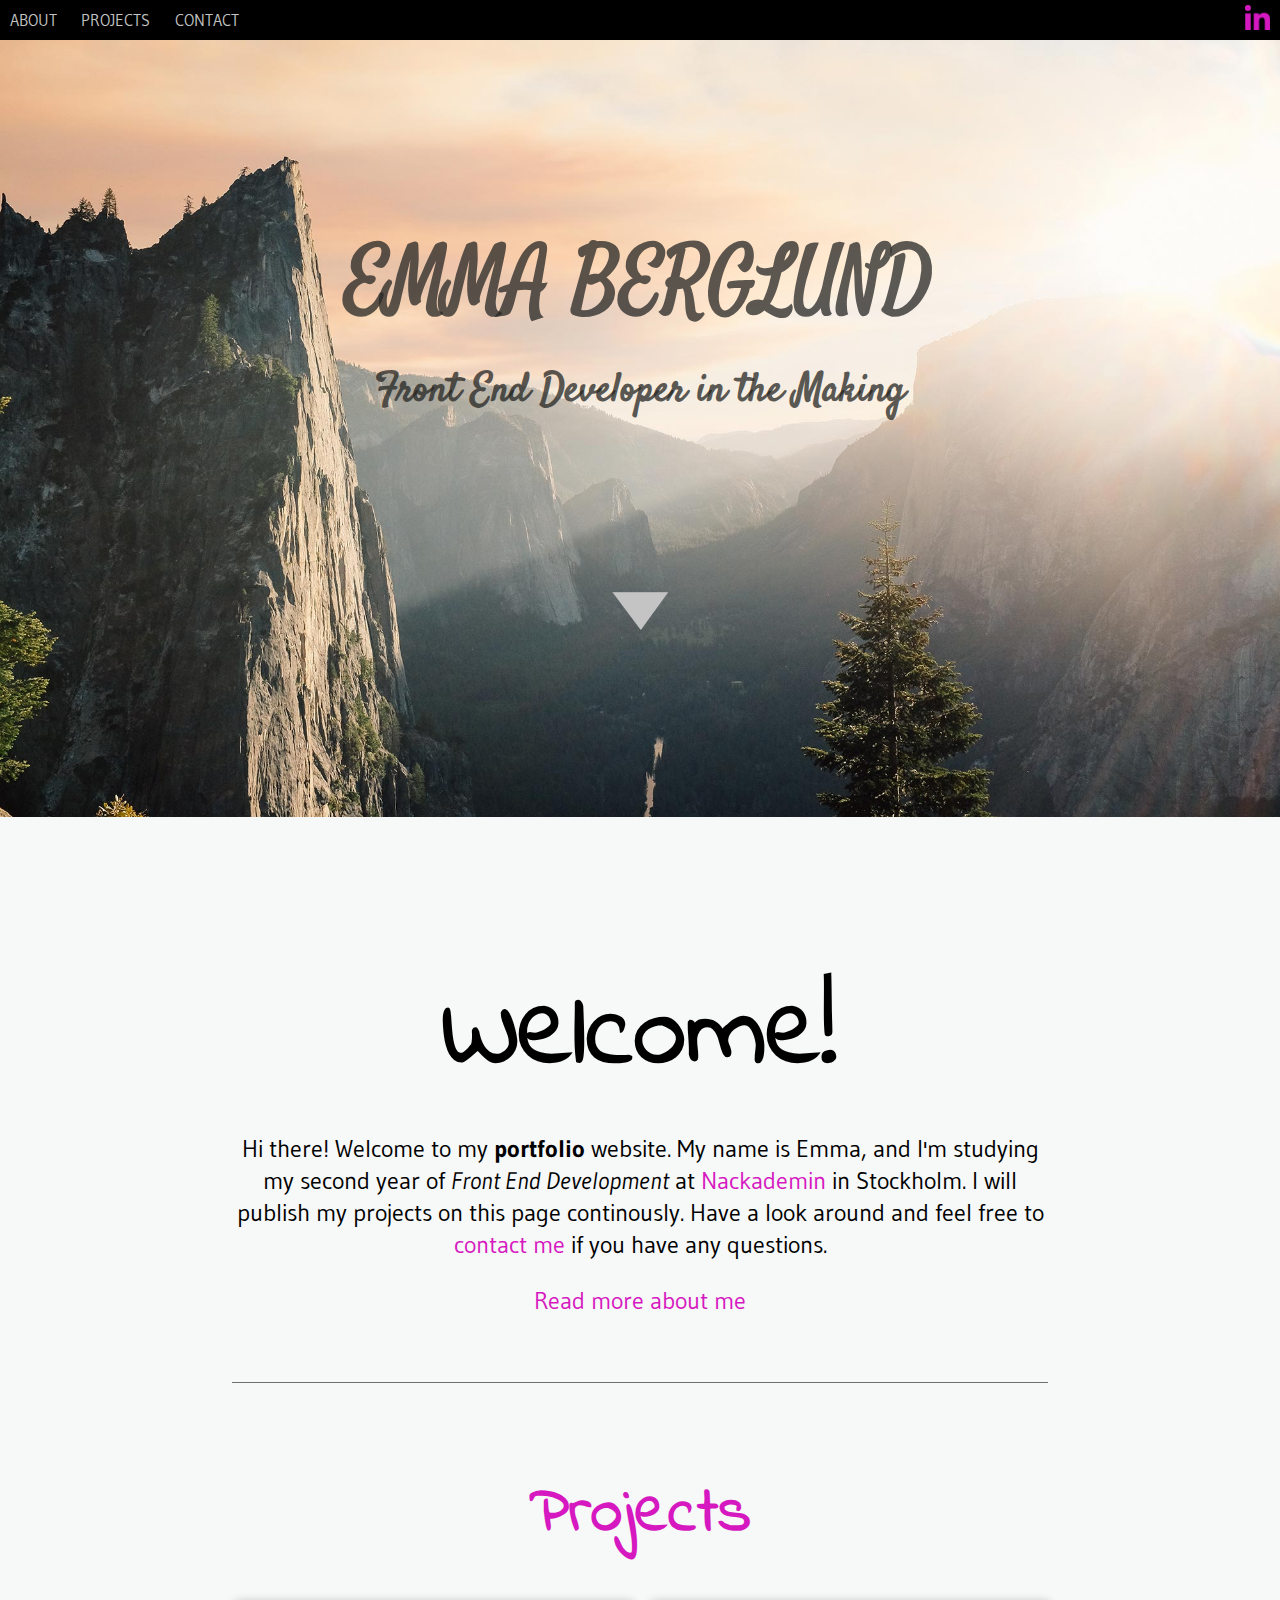
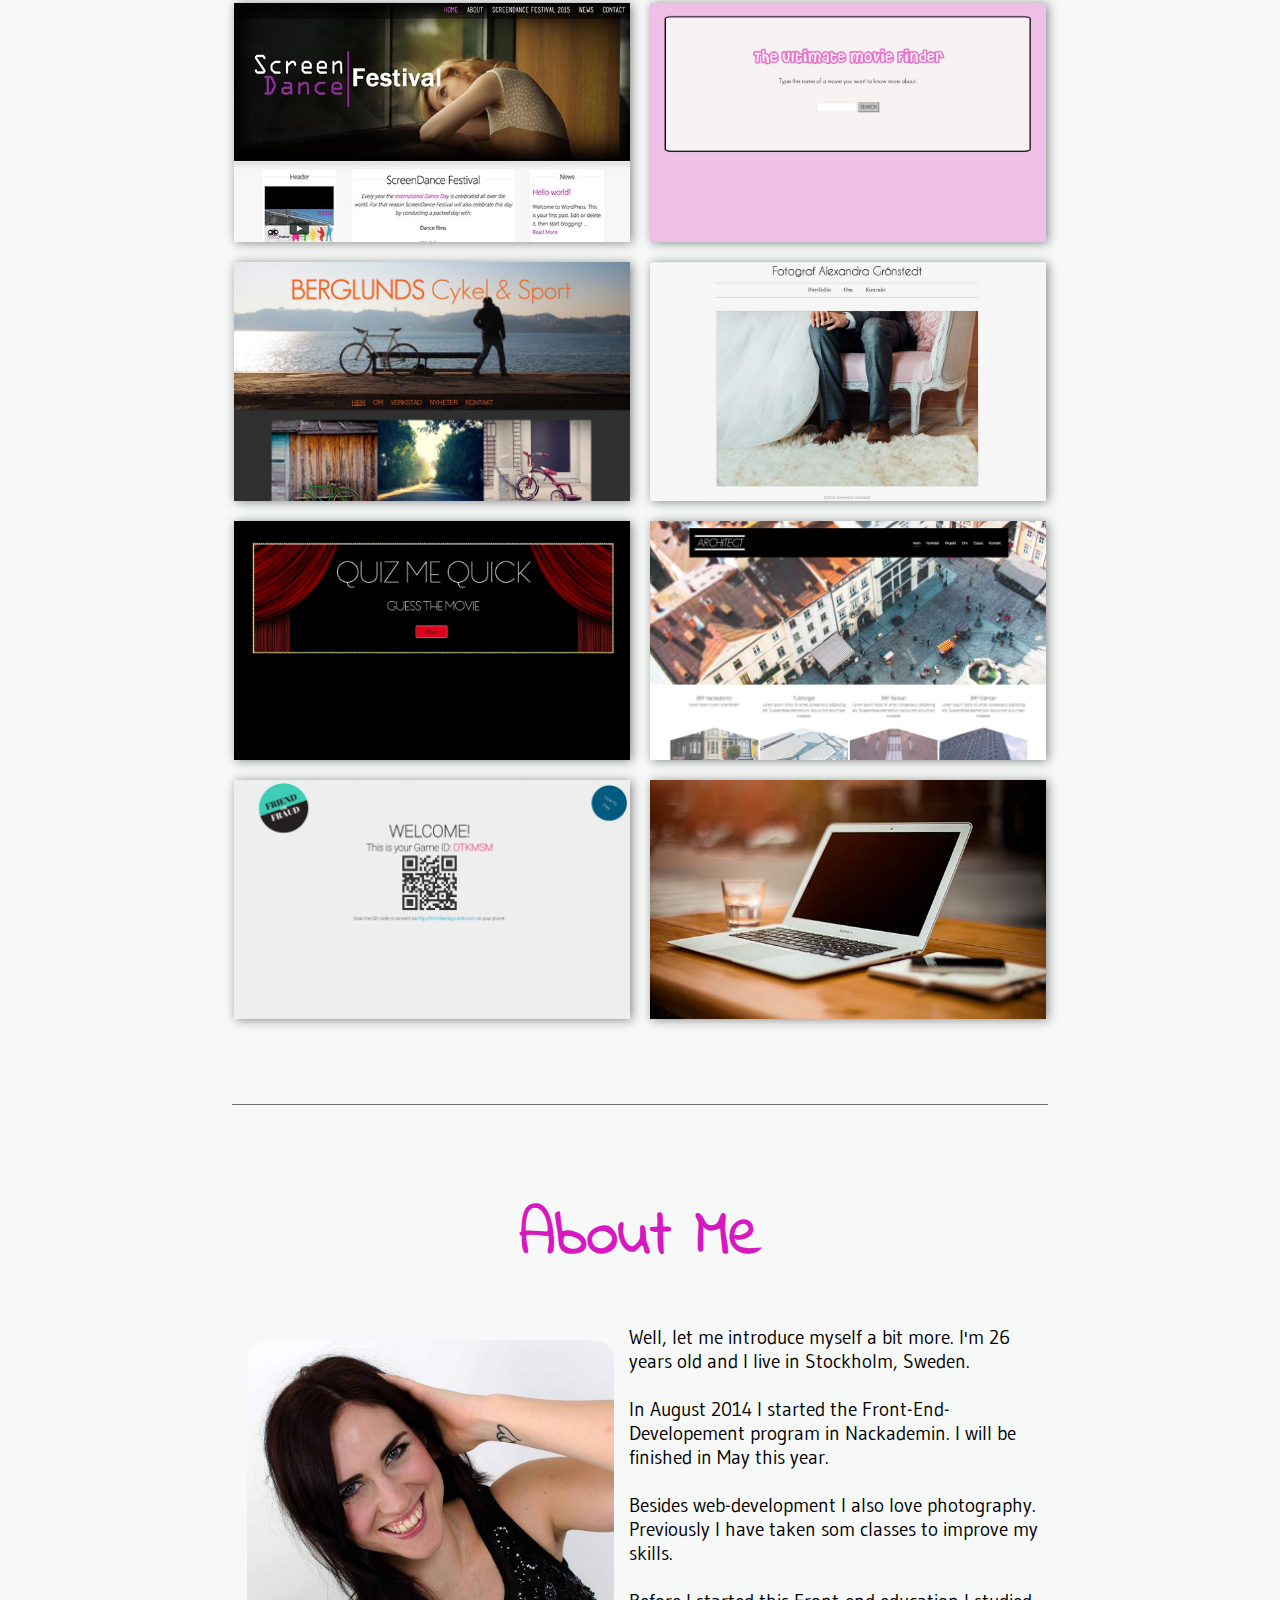
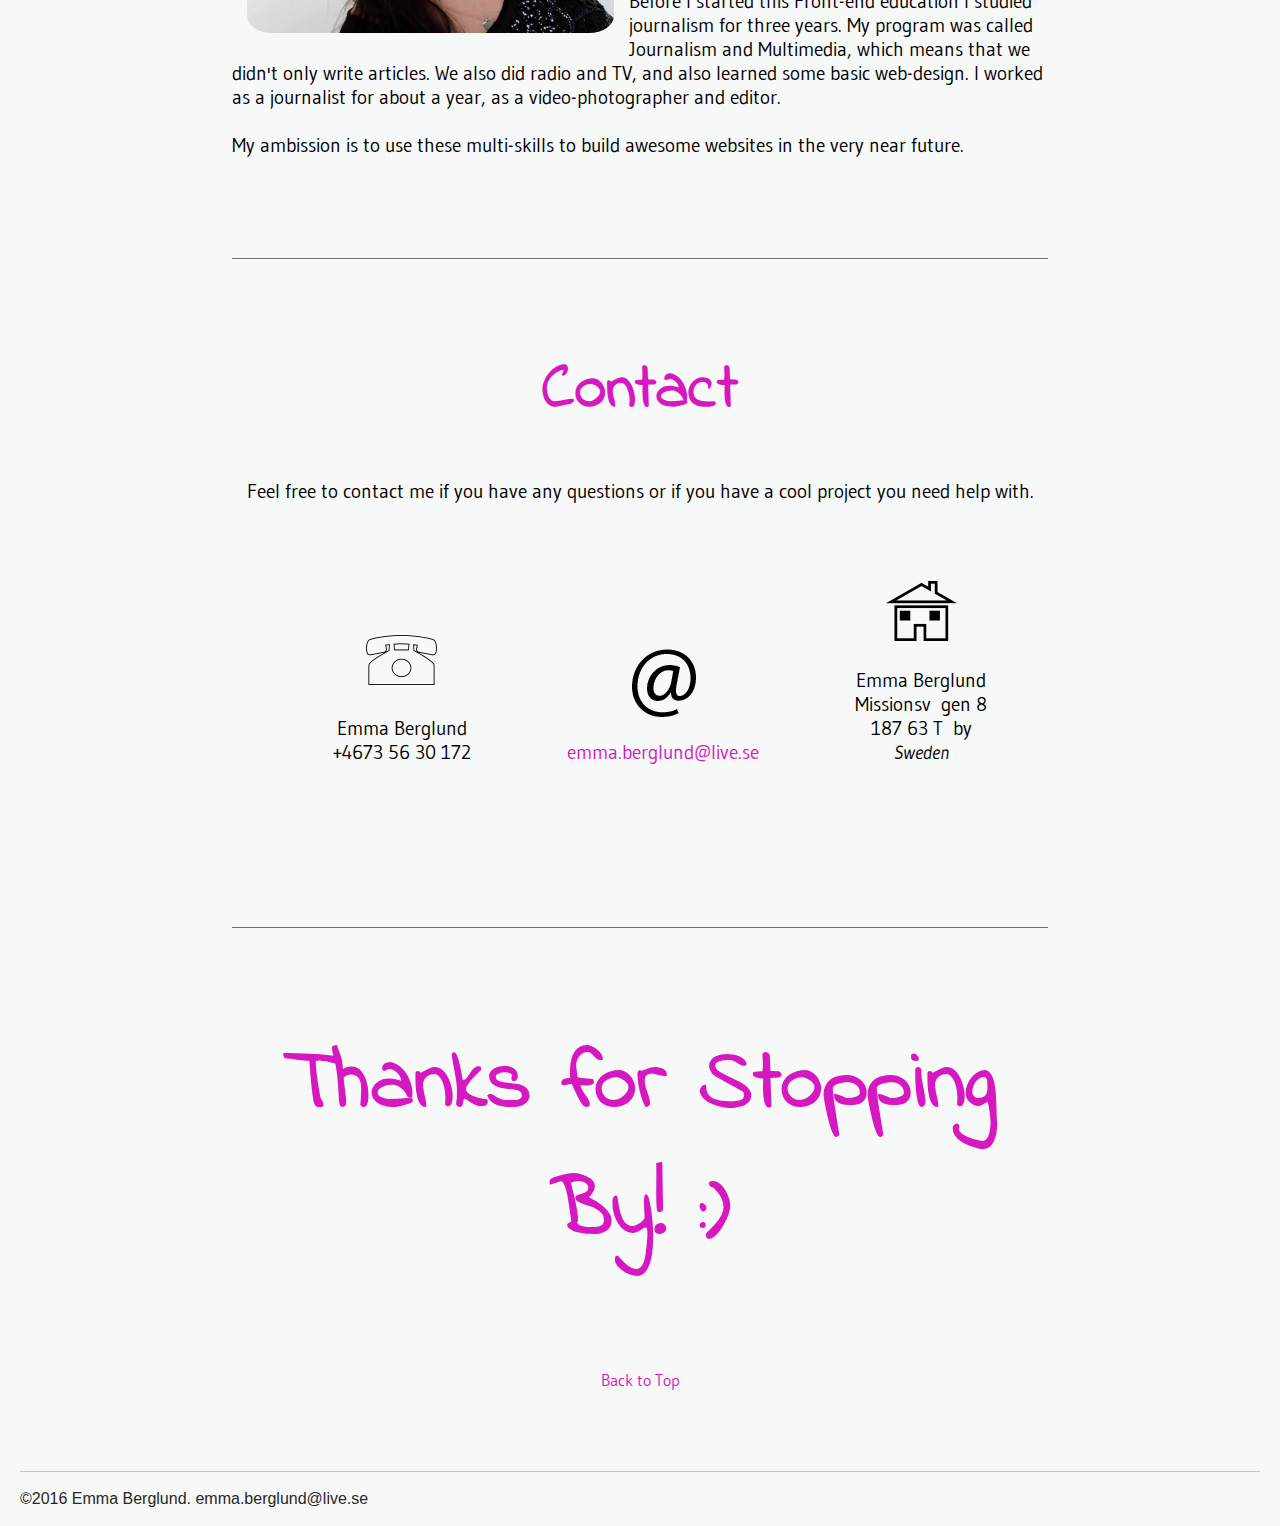
<file: index.html>
<!DOCTYPE html>
<html>
<head>
    <meta charset="utf-8">
    <title>| Emma Berglund</title>
    <meta name="viewport" content="width=device-width">

    <link rel="stylesheet" href="css/style.css">
    <link rel="shortcut icon" href="images/favicon_3.ico" type="image/x-icon" />
</head>

<body>
    <nav class="main-nav" id="main-nav">
        <label for="show-menu" class="show-menu">&#9776;</label>
        <input type="checkbox" id="show-menu" role="button">
        <ul id="menu">
            <li><a href="#about_me" class="smoothScroll">ABOUT</a></li>
            <li><a href="#my_projects" class="smoothScroll">PROJECTS</a></li>
            <li><a href="#contact_me" class="smoothScroll">CONTACT</a></li>
        </ul>
        <a href="http://se.linkedin.com/pub/emma-berglund/85/8b5/735/" title="Linked In"><img src="images/linked_in.png" alt="Linked In image"></a>
    </nav>

    <a name="toppis"></a><header class="main-header" id="main-header">
        <div class="main-logo" id="main-logo">
            <h1><a href="index.html">EMMA BERGLUND</a></h1>
            <h2><a href="index.html">Front End Developer in the Making</a></h2>
        </div>

        <div class="arrow-down"><a href="#intro" class="scroll"><img src="images/pil.png" alt="Picture of arrow. Click and go to Welcome"></a></div>
    </header>
    <div class="container">
        <div class="intro" id="intro">
            <h3>Welcome!</h3>
            <p>Hi there! Welcome to my <b>portfolio</b> website. My name is Emma, and I'm studying my second year of <em>Front End Development</em> at <a href="http://www.nackademin.se" title="Nackademin's website">Nackademin</a> in Stockholm. I will publish my projects on this page continously. Have a look around and feel free to <a href="mailto:emma.berglund@live.se">contact me</a> if you have any questions. </p>


            <p><span class="link"><a href="#about_me" class="smoothScroll">Read more about me</a></span></p>

        </div>


        <a name="my_projects"></a><div class="projects" id="my_projects">
            <h2>Projects</h2>

            <a href ="http://www.screendancefestival.com"><img src="images/screen_dance.jpg" alt="ScreenDance Festival project" id="screen_dance" onmouseover="this.src='images/screen_dance_hover2.jpg'" onmouseout="this.src='images/screen_dance.jpg'" class="hidden_mobile"><img src="images/screen_dance.jpg" alt="ScreenDance Festival project" id="screen_dance" class="display_mobile"></a>

            <a href ="api_projekt/index.html"><img src="images/movie_finder.jpg" alt="Moviefinder project" id="movie_finder" onmouseover="this.src='images/movie_finder_hover.jpg'" onmouseout="this.src='images/movie_finder.jpg'" class="hidden_mobile"><img src="images/movie_finder.jpg" alt="Moviefinder project" id="movie_finder" class="display_mobile"></a>

            <a href ="http://www.berglundscykel.se"><img src="images/berglunds.jpg" alt="Berglunds Cykel och Sport" id="berglunds" onmouseover="this.src='images/berglunds_hover.jpg'" onmouseout="this.src='images/berglunds.jpg'" class="hidden_mobile"><img src="images/berglunds.jpg" alt="Berglunds Cykel och Sport" id="berglunds" class="display_mobile"></a>

            <a href ="http://www.fotografalexandragronstedt.se"><img src="images/alexandra.jpg" alt="Fotograf Alexandra Grönstedt" id="alexandra" onmouseover="this.src='images/alexandra_hover.jpg'" onmouseout="this.src='images/alexandra.jpg'" class="hidden_mobile"><img src="images/alexandra.jpg" alt="Fotograf Alexandra Grönstedt" id="alexandra" class="display_mobile"></a>

            <a href ="movieQuiz/index.html"><img src="images/moviequiz.jpg" alt="MovieQuiz" id="moviequiz" onmouseover="this.src='images/moviequiz_hover.jpg'" onmouseout="this.src='images/moviequiz.jpg'" class="hidden_mobile"><img src="images/moviequiz.jpg" alt="MovieQuiz project" id="moviequiz" class="display_mobile"></a>

            <a href ="http://www.architect.berglundcykel.se"><img src="images/architect.jpg" alt="Architect" id="architect" onmouseover="this.src='images/architect_hover.jpg'" onmouseout="this.src='images/architect.jpg'" class="hidden_mobile"><img src="images/architect.jpg" alt="Architect wordpress theme" id="architect" class="display_mobile"></a>

            <a href ="http://fof.mikaelagrundin.com"><img src="images/fof.jpg" alt="Friend or Fraud - Javascript game project" id="fof" onmouseover="this.src='images/fof_hover.jpg'" onmouseout="this.src='images/fof.jpg'" class="hidden_mobile"><img src="images/fof.jpg" alt="Friend or Fraud - Javascript game project" id="fof" class="display_mobile"></a>

            <img src="images/coming_soon.jpg" alt="Coming Soon" id="coming_soon" onmouseover="this.src='images/coming_soon_hover.jpg'" onmouseout="this.src='images/coming_soon.jpg'" class="hidden_mobile"><img src="images/coming_soon.jpg" alt="Coming Soon" id="coming" class="display_mobile">

        </div>




        <a name="about_me"></a><div class="about" id="about_me">
            <h2>About Me</h2>
            <p><img src="images/emma2.jpg" alt="Portrait of Emma Berglund">Well, let me introduce myself a bit more. I'm 26 years old and I live in Stockholm, Sweden.<br><br> In August 2014 I started the Front-End-Developement program in Nackademin. I will be finished in May this year.<br><br> Besides web-development I also love photography. Previously I have taken som classes to improve my skills.<br><br> Before I started this Front-end education I studied journalism for three years. My program was called Journalism and Multimedia, which means that we didn't only write articles. We also did radio  and TV, and also learned some basic web-design. I worked as a journalist for about a year, as a video-photographer and editor.<br><br> My ambission is to use these multi-skills to build awesome websites in the very near future.</p>
        </div>



        <a name="contact_me"></a><div class="contact" id="contact_me">
            <h2>Contact</h2>
            <p>Feel free to contact me if you have any questions or if you have a cool project you need help with. </p>

            <ul class="contact-info">
                <li>
                    <img src="images/phone.png" alt="Picture of Phone"> <p>Emma Berglund <br>
                        +4673 56 30 172</p>
                    </li>

                    <li><img src="images/mail.png" alt="Picture of @">
                        <p><a href="mailto:emma.berglund@live.se" id="mail">emma.berglund@live.se</a></p>
                    </li>

                    <li>
                        <img src="images/home.png" alt="Picture of House">
                        <p>Emma Berglund<br>
                            Missionsvägen 8<br>
                            187 63 Täby <br>
                            <em>Sweden</em></p>
                        </li>
                    </ul>






                </div>


                <h2 class="thanks">Thanks for Stopping By! <span id="smiley"> :)</span></h2>
                <p id="top"><a href="#toppis" class="smoothScroll">Back to Top</a></p>





            </div>

            <footer class="main-footer">
                <p>&copy;2016 Emma Berglund. <a href="mailto:emma.berglund@live.se" >emma.berglund@live.se</a></p>


            </footer>
















            <script type="text/javascript" src="http://ajax.googleapis.com/ajax/libs/jquery/1.7.1/jquery.min.js"></script>
            <script src="js/main.js"></script>
            <script src="js/smoothscroll.js"></script>




        </body>


        </html>
</file>
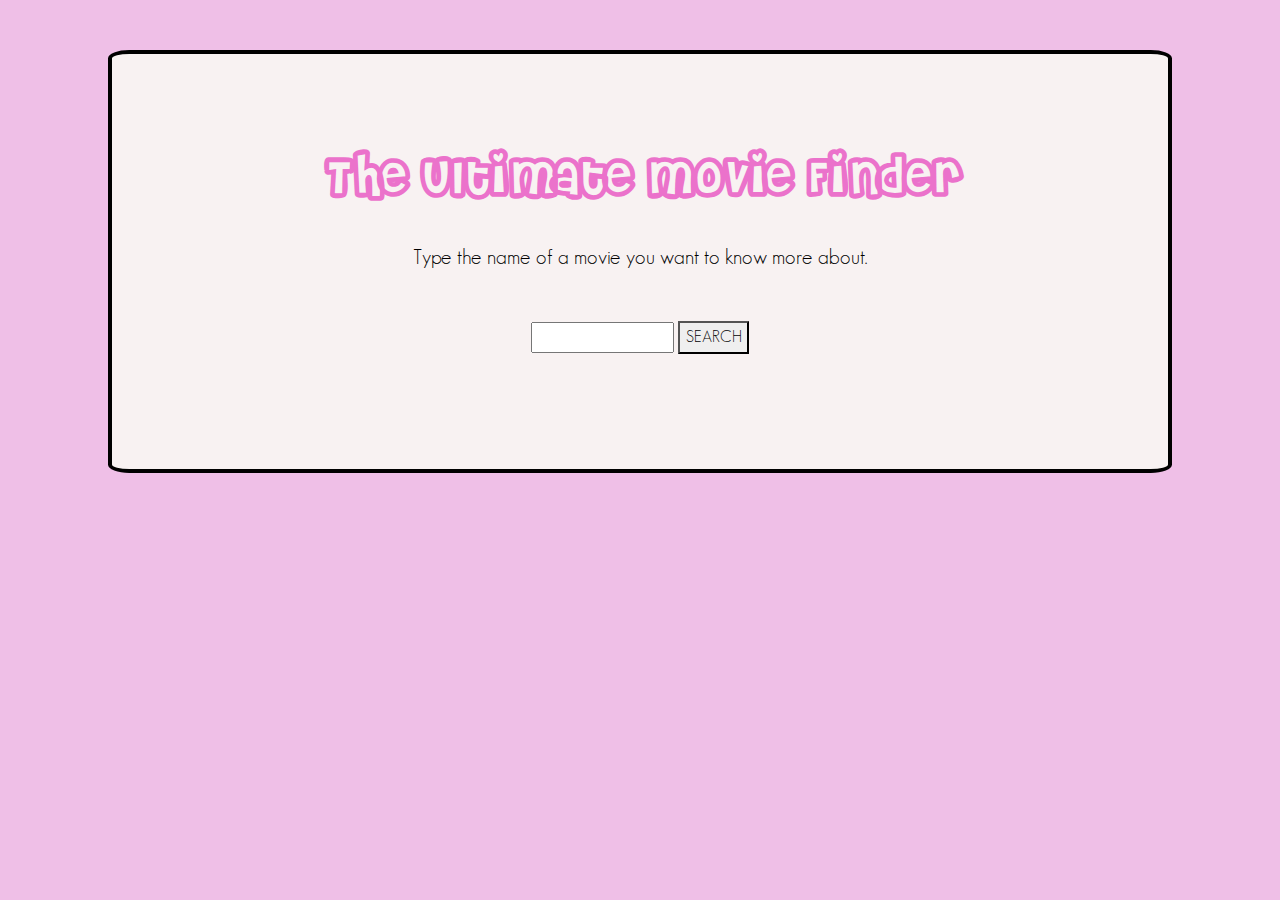
<file: api_projekt/index.html>
<!DOCTYPE html>
<html>
<head>
  <meta charset="utf-8">
  <title>The Ultimate Movie Finder By Emma</title>
  <link href='http://fonts.googleapis.com/css?family=Varela+Round' rel='stylesheet' type='text/css'>
  <link rel="stylesheet" href="css/style.css">
    <link rel="shortcut icon" href="favicon.ico">



</head>
<body>
  <div class="container">
    <div class="grid-100">
      <div class="contained">
        <div class="grid-100">
          <div class="heading">
            <h1>The Ultimate Movie Finder</h1>

            <p>Type the name of a movie you want to know more about.</p>
          </div>
          
            <input type="text">
            <button> SEARCH</button>
            
          
        </div>

        <div id="movies">
            <p id="movie"></p>
            

        </div>
      </div>
    </div>
  </div>
    <script src="js/jquery-1.11.2.min.js"></script>
    <script src= "js/movieapi.js"></script>
</body>
</html>
</file>
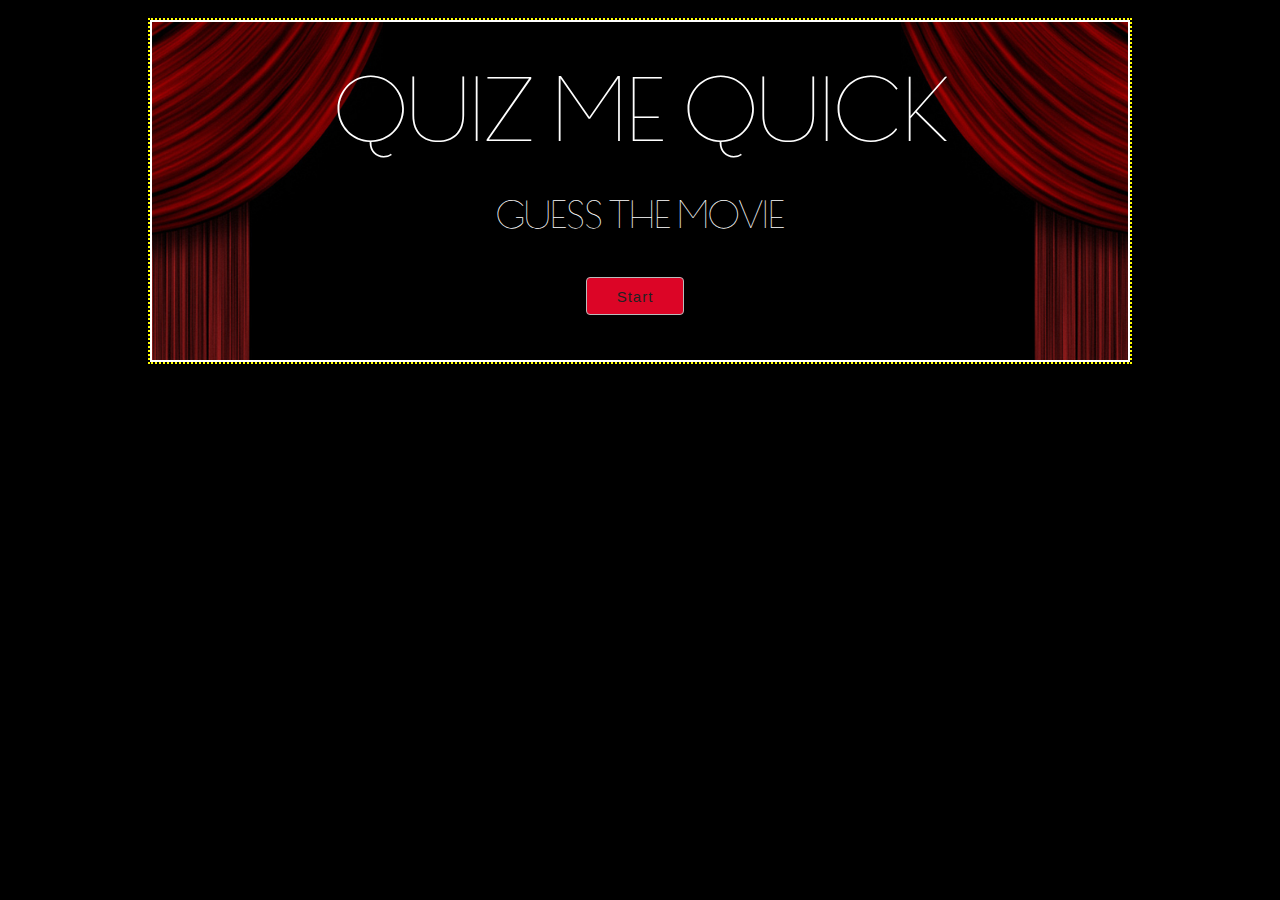
<file: movieQuiz/index.html>
<!DOCTYPE html>
<html>
  <head>
    <title>Quiz Me Quick</title>
    <link rel="stylesheet" href="css/style.css">
      <link rel="stylesheet" href="css/skeleton.css">
      <link rel="stylesheet" href="css/normalize.css">


  </head>
  <body>
  <div class="body">

      <main id="main">
         <div id="game">
             <h1 id="h1">Quiz Me Quick</h1>
             <h2 id="h2">Guess the Movie</h2>
             <div id = "result"></div>
             <div id = "audio"></div>

             <button id ="start" style="background-color: #dc0526">Start</button>

            <div id="timer"></div>
            <div id= "movie">
                

            </div>

            <div id = "answers"></div>
            
            
        </div>
      
      </main>

    <script src="js/app.js" type="text/javascript" charset="utf-8"></script>

  </div>
  </body>
</html>
</file>
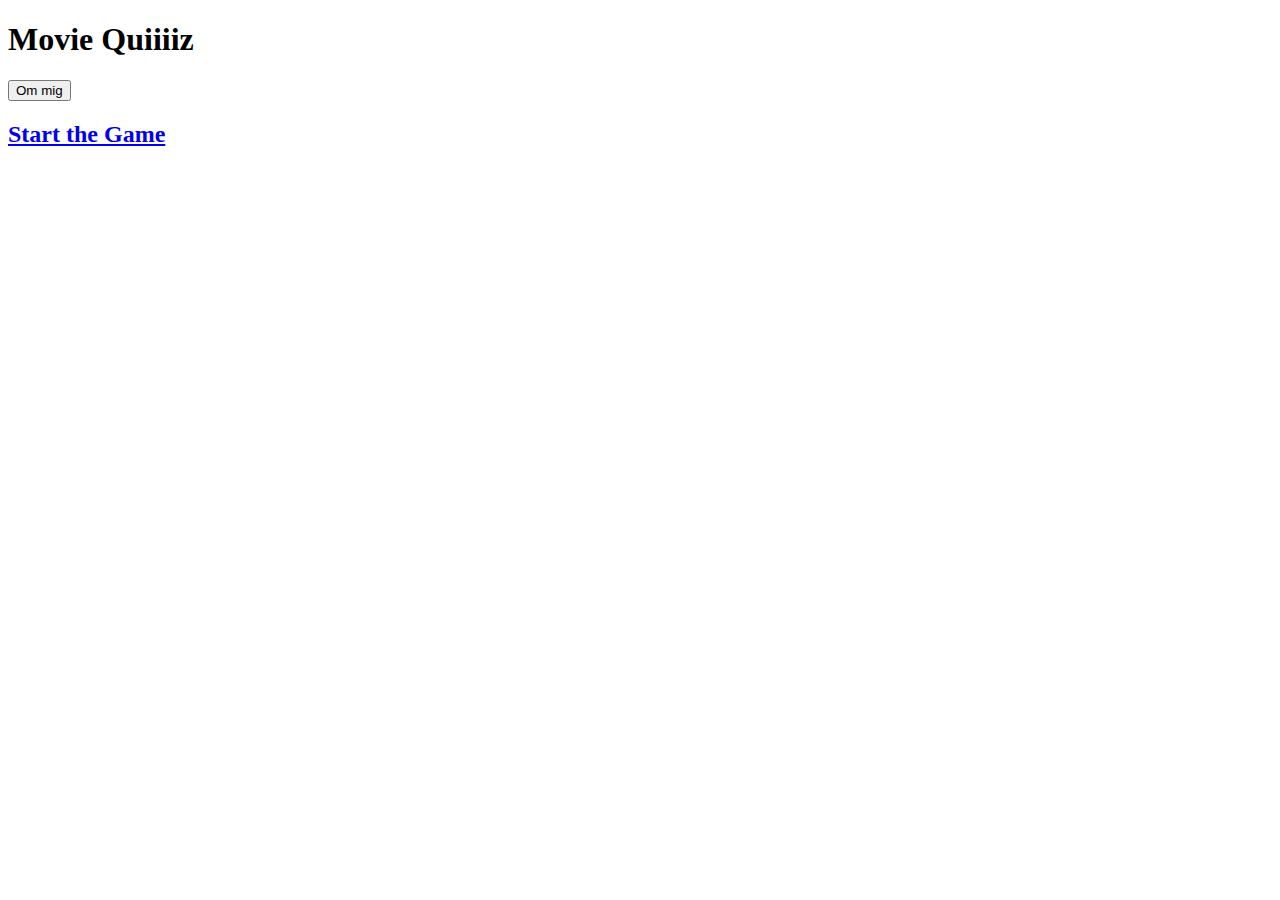
<file: movieQuiz/genre.html>
<!DOCTYPE html>
<html>
  <head>
    <title>asd</title>

  </head>
  <body>
      <header>
        <h1>Movie Quiiiiz</h1>
        <button id="aboutme">Om mig</button>
      
      </header>
      
      <main id="main">
         
          <a href = "genre.html"><h2 id="start">Start the Game</h2></a>
      
      </main>
      
      
      
      
    <script type="text/javascript" src="js/app.js"></script>

  </body>
</html>
</file>
<file: api_projekt/css/style.css>
@font-face {
    font-family: Cheri;
    src: url(CHERL___.TTF);
}

@font-face {
    font-family: Geosans;
    src: url(GeosansLight.ttf);
}


body {
    
    background: #efbfe7;


}


.container {
    
    text-align: center;
    
    border: 4px solid black;
    background: #f8f2f2;
    margin-top: 50px;
    margin-left: 100px;
    margin-right: 100px;
    padding-top: 5%;
    padding-bottom: 5%;
    border-radius: 2%;

    

}

button {
    font-family: Geosans, sans-serif;
    font-size: 1em;
    padding: 0.5%;
    margin-top: 3%;
    margin-bottom: 3%;
    border-radius: 1%;

}

button:hover {
    background: #abafbe;


}

input:focus {
    background: pink;
    outline: none;

}



input {
    font-size: 1em;
    height: 25px;
    font-family: Geosans, sans-serif;
    margin-top: 3%;
    margin-bottom: 3%;




}

h1 {
    font-family: Cheri, sans-serif;
    font-size: 3em;
    color: #eb72cb;

}

ul {
    list-style-type: none;

}

li {
    text-align: left;

}

p {
    font-family: Geosans, sans-serif;
    font-size: 1.3em;

}

ul {
    padding-top: 15px;


}



li {
    font-family: sans-serif;
    line-height: 1.5em;
    font-style: italic;



}

ul>li:first-of-type {
    font-size: 2em;
    font-weight: bold;
    font-style: normal;

}

.nyckelord {
    font-weight: bold;


}

img {
    float: right;
    max-width: 30%;
    margin: 0 5% 5% 5%;
    border: solid;


}
</file>
<file: movieQuiz/css/style.css>
@font-face {
  font-family: 'Death';
  src: url("../fonts/deathrattlebb_reg.ttf"); }
@font-face {
  font-family: 'Penna';
  src: url("../fonts/penna.otf"); }
.hidden {
  display: none;
  height: 0; }

html {
  background-color: black; }

.body {
  text-align: center;
  display: block;
  margin: 0 auto;
  z-index: -1; }

#h1 {
  font-size: 7em;
  text-transform: uppercase;
  font-family: "Penna", "HelveticaNeue", "Helvetica Neue", Helvetica, Arial, sans-serif;
  text-align: center;
  margin-top: 20px;
  padding-top: 40px;
  margin-bottom: 10px;
  color: white;
  padding: 5px; }

#h2 {
  font-size: 3em;
  text-transform: uppercase;
  font-family: "Penna", "HelveticaNeue", "Helvetica Neue", Helvetica, Arial, sans-serif;
  color: white; }

.genrebutton {
  background-color: #ff514c;
  color: black; }

.answerbutton {
  background-color: white;
  color: black; }

#answers button {
  margin-right: 10px; }

#game button {
  margin-right: 10px; }

#game {
  background: #FFF url("../curtain3.jpg") no-repeat;
  background-size: cover;
  border: 2px solid white;
  outline: 2px dotted yellow;
  margin-right: 150px;
  margin-left: 150px;
  z-index: 1; }
  #game button {
    margin-bottom: 45px;
    margin-top: 15px; }

.movieStyle {
  position: relative;
  text-align: center;
  width: 420px;
  height: 315px;
  display: block;
  margin: 0 auto;
  margin-bottom: 20px; }

.showBorder {
  box-shadow: inset 0px 42px 0px -1px black, inset 0px -42px 0px -1px black;
  z-index: 1;
  width: 420px;
  height: 315px;
  position: absolute;
  display: block;
  margin: 0 auto; }

iframe {
  border: none; }

.show {
  display: block; }

.showGoAgain {
  margin-top: 20px;
  display: inline;
  background-color: #FFA500;
  color: white; }

.correct {
  background-color: #10e36a; }

.wrong {
  background-color: #ff2929; }

#result p {
  margin-top: 5px;
  font-family: sans-serif;
  color: white; }

#game {
  margin-bottom: 50px;
  margin-top: 20px; }

/*# sourceMappingURL=style.css.map */
</file>
<file: movieQuiz/css/skeleton.css>
/*
* Skeleton V2.0.4
* Copyright 2014, Dave Gamache
* www.getskeleton.com
* Free to use under the MIT license.
* http://www.opensource.org/licenses/mit-license.php
* 12/29/2014
*/


/* Table of contents
––––––––––––––––––––––––––––––––––––––––––––––––––
- Grid
- Base Styles
- Typography
- Links
- Buttons
- Forms
- Lists
- Code
- Tables
- Spacing
- Utilities
- Clearing
- Media Queries
*/


/* Grid
–––––––––––––––––––––––––––––––––––––––––––––––––– */
.container {
  position: relative;
  width: 100%;
  max-width: 960px;
  margin: 0 auto;
  padding: 0 20px;
  box-sizing: border-box; }
.column,
.columns {
  width: 100%;
  float: left;
  box-sizing: border-box; }

/* For devices larger than 400px */
@media (min-width: 400px) {
  .container {
    width: 85%;
    padding: 0; }
}

/* For devices larger than 550px */
@media (min-width: 550px) {
  .container {
    width: 80%; }
  .column,
  .columns {
    margin-left: 4%; }
  .column:first-child,
  .columns:first-child {
    margin-left: 0; }

  .one.column,
  .one.columns                    { width: 4.66666666667%; }
  .two.columns                    { width: 13.3333333333%; }
  .three.columns                  { width: 22%;            }
  .four.columns                   { width: 30.6666666667%; }
  .five.columns                   { width: 39.3333333333%; }
  .six.columns                    { width: 48%;            }
  .seven.columns                  { width: 56.6666666667%; }
  .eight.columns                  { width: 65.3333333333%; }
  .nine.columns                   { width: 74.0%;          }
  .ten.columns                    { width: 82.6666666667%; }
  .eleven.columns                 { width: 91.3333333333%; }
  .twelve.columns                 { width: 100%; margin-left: 0; }

  .one-third.column               { width: 30.6666666667%; }
  .two-thirds.column              { width: 65.3333333333%; }

  .one-half.column                { width: 48%; }

  /* Offsets */
  .offset-by-one.column,
  .offset-by-one.columns          { margin-left: 8.66666666667%; }
  .offset-by-two.column,
  .offset-by-two.columns          { margin-left: 17.3333333333%; }
  .offset-by-three.column,
  .offset-by-three.columns        { margin-left: 26%;            }
  .offset-by-four.column,
  .offset-by-four.columns         { margin-left: 34.6666666667%; }
  .offset-by-five.column,
  .offset-by-five.columns         { margin-left: 43.3333333333%; }
  .offset-by-six.column,
  .offset-by-six.columns          { margin-left: 52%;            }
  .offset-by-seven.column,
  .offset-by-seven.columns        { margin-left: 60.6666666667%; }
  .offset-by-eight.column,
  .offset-by-eight.columns        { margin-left: 69.3333333333%; }
  .offset-by-nine.column,
  .offset-by-nine.columns         { margin-left: 78.0%;          }
  .offset-by-ten.column,
  .offset-by-ten.columns          { margin-left: 86.6666666667%; }
  .offset-by-eleven.column,
  .offset-by-eleven.columns       { margin-left: 95.3333333333%; }

  .offset-by-one-third.column,
  .offset-by-one-third.columns    { margin-left: 34.6666666667%; }
  .offset-by-two-thirds.column,
  .offset-by-two-thirds.columns   { margin-left: 69.3333333333%; }

  .offset-by-one-half.column,
  .offset-by-one-half.columns     { margin-left: 52%; }

}


/* Base Styles
–––––––––––––––––––––––––––––––––––––––––––––––––– */
/* NOTE
html is set to 62.5% so that all the REM measurements throughout Skeleton
are based on 10px sizing. So basically 1.5rem = 15px :) */

html {
  font-size: 62.5%; }
body {
  font-size: 1.5em; currently :ems cause chrome bug misinterpreting rems on body element
  line-height: 1.6;
  font-weight: 400;
  font-family: "Raleway", "HelveticaNeue", "Helvetica Neue", Helvetica, Arial, sans-serif;
  color: #222; }


/* Typography
–––––––––––––––––––––––––––––––––––––––––––––––––– */

h1, h2, h3, h4, h5, h6 {
  margin-top: 0;
  margin-bottom: 2rem;
  font-weight: 300; }
h1 { font-size: 5.0rem; line-height: 1.2;  letter-spacing: -.1rem;}
h2 { font-size: 3.6rem; line-height: 1.2; letter-spacing: -.1rem; }
h3 { font-size: 3.0rem; line-height: 1.3;  letter-spacing: -.1rem; }
h4 { font-size: 2.4rem; line-height: 1.35; letter-spacing: -.08rem; }
h5 { font-size: 1.8rem; line-height: 1.5;  letter-spacing: -.05rem; }
h6 { font-size: 1.5rem; line-height: 1.6;  letter-spacing: 0; }

/* Larger than phablet */

@media (min-width: 550px) {
  h1 { font-size: 5.0rem; }
  h2 { font-size: 4.2rem; }
  h3 { font-size: 3.6rem; }
  h4 { font-size: 3.0rem; }
  h5 { font-size: 2.4rem; }
  h6 { font-size: 1.5rem; }
}

p {
  margin-top: 0; }


/* Links
–––––––––––––––––––––––––––––––––––––––––––––––––– */

a {
  color: #1EAEDB; }
a:hover {
  color: #0FA0CE; }


/* Buttons
–––––––––––––––––––––––––––––––––––––––––––––––––– */

.button,
button,
input[type="submit"],
input[type="reset"],
input[type="button"] {
  display: inline-block;
  height: 38px;
  padding: 0 30px;
  margin-right: 10px;
  color: #555;
  text-align: center;
  font-size: 11px;
  font-weight: 600;
  line-height: 38px;
  letter-spacing: .1rem;
  text-transform: uppercase;
  text-decoration: none;
  white-space: nowrap;
  background-color: transparent;
  border-radius: 4px;
  border: 1px solid #bbb;
  cursor: pointer;
  box-sizing: border-box; }
.button:hover,
button:hover,
input[type="submit"]:hover,
input[type="reset"]:hover,
input[type="button"]:hover,
.button:focus,
button:focus,
input[type="submit"]:focus,
input[type="reset"]:focus,
input[type="button"]:focus {
  color: #333;
  border-color: #888;
  outline: 0; }
.button.button-primary,
button.button-primary,
input[type="submit"].button-primary,
input[type="reset"].button-primary,
input[type="button"].button-primary {
  color: #FFF;
  background-color: #33C3F0;
  border-color: #33C3F0; }
.button.button-primary:hover,
button.button-primary:hover,
input[type="submit"].button-primary:hover,
input[type="reset"].button-primary:hover,
input[type="button"].button-primary:hover,
.button.button-primary:focus,
button.button-primary:focus,
input[type="submit"].button-primary:focus,
input[type="reset"].button-primary:focus,
input[type="button"].button-primary:focus {
  color: #FFF;
  background-color: #1EAEDB;
  border-color: #1EAEDB; }


/* Forms
–––––––––––––––––––––––––––––––––––––––––––––––––– */
input[type="email"],
input[type="number"],
input[type="search"],
input[type="text"],
input[type="tel"],
input[type="url"],
input[type="password"],
textarea,
select {
  height: 38px;
  padding: 6px 10px; /* The 6px vertically centers text on FF, ignored by Webkit */
  background-color: #fff;
  border: 1px solid #D1D1D1;
  border-radius: 4px;
  box-shadow: none;
  box-sizing: border-box; }
/* Removes awkward default styles on some inputs for iOS */
input[type="email"],
input[type="number"],
input[type="search"],
input[type="text"],
input[type="tel"],
input[type="url"],
input[type="password"],
textarea {
  -webkit-appearance: none;
     -moz-appearance: none;
          appearance: none; }
textarea {
  min-height: 65px;
  padding-top: 6px;
  padding-bottom: 6px; }
input[type="email"]:focus,
input[type="number"]:focus,
input[type="search"]:focus,
input[type="text"]:focus,
input[type="tel"]:focus,
input[type="url"]:focus,
input[type="password"]:focus,
textarea:focus,
select:focus {
  border: 1px solid #33C3F0;
  outline: 0; }
label,
legend {
  display: block;
  margin-bottom: .5rem;
  font-weight: 600; }
fieldset {
  padding: 0;
  border-width: 0; }
input[type="checkbox"],
input[type="radio"] {
  display: inline; }
label > .label-body {
  display: inline-block;
  margin-left: .5rem;
  font-weight: normal; }


/* Lists
–––––––––––––––––––––––––––––––––––––––––––––––––– */

ul {
  list-style: circle inside; }
ol {
  list-style: decimal inside; }
ol, ul {
  padding-left: 0;
  margin-top: 0; }
ul ul,
ul ol,
ol ol,
ol ul {
  margin:  0 1.5rem 3rem;
  font-size: 90%; }


/* Code
–––––––––––––––––––––––––––––––––––––––––––––––––– */
code {
  padding: .2rem .5rem;
  margin: 0 .2rem;
  font-size: 90%;
  white-space: nowrap;
  background: #F1F1F1;
  border: 1px solid #E1E1E1;
  border-radius: 4px; }
pre > code {
  display: block;
  padding: 1rem 1.5rem;
  white-space: pre; }


/* Tables
–––––––––––––––––––––––––––––––––––––––––––––––––– */
th,
td {
  padding: 12px 15px;
  text-align: left;
  border-bottom: 1px solid #E1E1E1; }
th:first-child,
td:first-child {
  padding-left: 0; }
th:last-child,
td:last-child {
  padding-right: 0; }


/* Spacing
–––––––––––––––––––––––––––––––––––––––––––––––––– */
button,
.button {
  margin-bottom: 1rem; }
input,
textarea,
select,
fieldset {
  margin-bottom: 1.5rem; }
pre,
blockquote,
dl,
figure,
table,
p,
ul,
ol,
form {
  margin-bottom: 2.5rem; }


/* Utilities
–––––––––––––––––––––––––––––––––––––––––––––––––– */
.u-full-width {
  width: 100%;
  box-sizing: border-box; }
.u-max-full-width {
  max-width: 100%;
  box-sizing: border-box; }
.u-pull-right {
  float: right; }
.u-pull-left {
  float: left; }


/* Misc
–––––––––––––––––––––––––––––––––––––––––––––––––– */
hr {
  margin-top: 3rem;
  margin-bottom: 3.5rem;
  border-width: 0;
  border-top: 1px solid #E1E1E1; }


/* Clearing
–––––––––––––––––––––––––––––––––––––––––––––––––– */

/* Self Clearing Goodness */
.container:after,
.row:after,
.u-cf {
  content: "";
  display: table;
  clear: both; }


/* Media Queries
–––––––––––––––––––––––––––––––––––––––––––––––––– */
/*
Note: The best way to structure the use of media queries is to create the queries
near the relevant code. For example, if you wanted to change the styles for buttons
on small devices, paste the mobile query code up in the buttons section and style it
there.
*/


/* Larger than mobile */
@media (min-width: 400px) {}

/* Larger than phablet (also point when grid becomes active) */
@media (min-width: 550px) {}

/* Larger than tablet */
@media (min-width: 750px) {}

/* Larger than desktop */
@media (min-width: 1000px) {}

/* Larger than Desktop HD */
@media (min-width: 1200px) {}
</file>
<file: css/style.css>
/*! normalize.css v3.0.2 | MIT License | git.io/normalize */
/**
 * 1. Set default font family to sans-serif.
 * 2. Prevent iOS text size adjust after orientation change, without disabling
 *    user zoom.
 */
@import url(http://fonts.googleapis.com/css?family=Indie+Flower);
@import url(http://fonts.googleapis.com/css?family=Gudea);
@import url(https://fonts.googleapis.com/css?family=Satisfy);
html {
  font-family: sans-serif;
  /* 1 */
  -ms-text-size-adjust: 100%;
  /* 2 */
  -webkit-text-size-adjust: 100%;
  /* 2 */ }

/**
 * Remove default margin.
 */
body {
  margin: 0; }

/* HTML5 display definitions
   ========================================================================== */
/**
 * Correct `block` display not defined for any HTML5 element in IE 8/9.
 * Correct `block` display not defined for `details` or `summary` in IE 10/11
 * and Firefox.
 * Correct `block` display not defined for `main` in IE 11.
 */
article,
aside,
details,
figcaption,
figure,
footer,
header,
hgroup,
main,
menu,
nav,
section,
summary {
  display: block; }

/**
 * 1. Correct `inline-block` display not defined in IE 8/9.
 * 2. Normalize vertical alignment of `progress` in Chrome, Firefox, and Opera.
 */
audio,
canvas,
progress,
video {
  display: inline-block;
  /* 1 */
  vertical-align: baseline;
  /* 2 */ }

/**
 * Prevent modern browsers from displaying `audio` without controls.
 * Remove excess height in iOS 5 devices.
 */
audio:not([controls]) {
  display: none;
  height: 0; }

/**
 * Address `[hidden]` styling not present in IE 8/9/10.
 * Hide the `template` element in IE 8/9/11, Safari, and Firefox < 22.
 */
[hidden],
template {
  display: none; }

/* Links
   ========================================================================== */
/**
 * Remove the gray background color from active links in IE 10.
 */
a {
  background-color: transparent; }

/**
 * Improve readability when focused and also mouse hovered in all browsers.
 */
a:active,
a:hover {
  outline: 0; }

/* Text-level semantics
   ========================================================================== */
/**
 * Address styling not present in IE 8/9/10/11, Safari, and Chrome.
 */
abbr[title] {
  border-bottom: 1px dotted; }

/**
 * Address style set to `bolder` in Firefox 4+, Safari, and Chrome.
 */
b,
strong {
  font-weight: bold; }

/**
 * Address styling not present in Safari and Chrome.
 */
dfn {
  font-style: italic; }

/**
 * Address variable `h1` font-size and margin within `section` and `article`
 * contexts in Firefox 4+, Safari, and Chrome.
 */
h1 {
  font-size: 2em;
  margin: 0.67em 0; }

/**
 * Address styling not present in IE 8/9.
 */
mark {
  background: #ff0;
  color: #000; }

/**
 * Address inconsistent and variable font size in all browsers.
 */
small {
  font-size: 80%; }

/**
 * Prevent `sub` and `sup` affecting `line-height` in all browsers.
 */
sub,
sup {
  font-size: 75%;
  line-height: 0;
  position: relative;
  vertical-align: baseline; }

sup {
  top: -0.5em; }

sub {
  bottom: -0.25em; }

/* Embedded content
   ========================================================================== */
/**
 * Remove border when inside `a` element in IE 8/9/10.
 */
img {
  border: 0; }

/**
 * Correct overflow not hidden in IE 9/10/11.
 */
svg:not(:root) {
  overflow: hidden; }

/* Grouping content
   ========================================================================== */
/**
 * Address margin not present in IE 8/9 and Safari.
 */
figure {
  margin: 1em 40px; }

/**
 * Address differences between Firefox and other browsers.
 */
hr {
  -moz-box-sizing: content-box;
  box-sizing: content-box;
  height: 0; }

/**
 * Contain overflow in all browsers.
 */
pre {
  overflow: auto; }

/**
 * Address odd `em`-unit font size rendering in all browsers.
 */
code,
kbd,
pre,
samp {
  font-family: monospace, monospace;
  font-size: 1em; }

/* Forms
   ========================================================================== */
/**
 * Known limitation: by default, Chrome and Safari on OS X allow very limited
 * styling of `select`, unless a `border` property is set.
 */
/**
 * 1. Correct color not being inherited.
 *    Known issue: affects color of disabled elements.
 * 2. Correct font properties not being inherited.
 * 3. Address margins set differently in Firefox 4+, Safari, and Chrome.
 */
button,
input,
optgroup,
select,
textarea {
  color: inherit;
  /* 1 */
  font: inherit;
  /* 2 */
  margin: 0;
  /* 3 */ }

/**
 * Address `overflow` set to `hidden` in IE 8/9/10/11.
 */
button {
  overflow: visible; }

/**
 * Address inconsistent `text-transform` inheritance for `button` and `select`.
 * All other form control elements do not inherit `text-transform` values.
 * Correct `button` style inheritance in Firefox, IE 8/9/10/11, and Opera.
 * Correct `select` style inheritance in Firefox.
 */
button,
select {
  text-transform: none; }

/**
 * 1. Avoid the WebKit bug in Android 4.0.* where (2) destroys native `audio`
 *    and `video` controls.
 * 2. Correct inability to style clickable `input` types in iOS.
 * 3. Improve usability and consistency of cursor style between image-type
 *    `input` and others.
 */
button,
html input[type="button"],
input[type="reset"],
input[type="submit"] {
  -webkit-appearance: button;
  /* 2 */
  cursor: pointer;
  /* 3 */ }

/**
 * Re-set default cursor for disabled elements.
 */
button[disabled],
html input[disabled] {
  cursor: default; }

/**
 * Remove inner padding and border in Firefox 4+.
 */
button::-moz-focus-inner,
input::-moz-focus-inner {
  border: 0;
  padding: 0; }

/**
 * Address Firefox 4+ setting `line-height` on `input` using `!important` in
 * the UA stylesheet.
 */
input {
  line-height: normal; }

/**
 * It's recommended that you don't attempt to style these elements.
 * Firefox's implementation doesn't respect box-sizing, padding, or width.
 *
 * 1. Address box sizing set to `content-box` in IE 8/9/10.
 * 2. Remove excess padding in IE 8/9/10.
 */
input[type="checkbox"],
input[type="radio"] {
  box-sizing: border-box;
  /* 1 */
  padding: 0;
  /* 2 */ }

/**
 * Fix the cursor style for Chrome's increment/decrement buttons. For certain
 * `font-size` values of the `input`, it causes the cursor style of the
 * decrement button to change from `default` to `text`.
 */
input[type="number"]::-webkit-inner-spin-button,
input[type="number"]::-webkit-outer-spin-button {
  height: auto; }

/**
 * 1. Address `appearance` set to `searchfield` in Safari and Chrome.
 * 2. Address `box-sizing` set to `border-box` in Safari and Chrome
 *    (include `-moz` to future-proof).
 */
input[type="search"] {
  -webkit-appearance: textfield;
  /* 1 */
  -moz-box-sizing: content-box;
  -webkit-box-sizing: content-box;
  /* 2 */
  box-sizing: content-box; }

/**
 * Remove inner padding and search cancel button in Safari and Chrome on OS X.
 * Safari (but not Chrome) clips the cancel button when the search input has
 * padding (and `textfield` appearance).
 */
input[type="search"]::-webkit-search-cancel-button,
input[type="search"]::-webkit-search-decoration {
  -webkit-appearance: none; }

/**
 * Define consistent border, margin, and padding.
 */
fieldset {
  border: 1px solid #c0c0c0;
  margin: 0 2px;
  padding: 0.35em 0.625em 0.75em; }

/**
 * 1. Correct `color` not being inherited in IE 8/9/10/11.
 * 2. Remove padding so people aren't caught out if they zero out fieldsets.
 */
legend {
  border: 0;
  /* 1 */
  padding: 0;
  /* 2 */ }

/**
 * Remove default vertical scrollbar in IE 8/9/10/11.
 */
textarea {
  overflow: auto; }

/**
 * Don't inherit the `font-weight` (applied by a rule above).
 * NOTE: the default cannot safely be changed in Chrome and Safari on OS X.
 */
optgroup {
  font-weight: bold; }

/* Tables
   ========================================================================== */
/**
 * Remove most spacing between table cells.
 */
table {
  border-collapse: collapse;
  border-spacing: 0; }

td,
th {
  padding: 0; }

@font-face {
  font-family: 'Indie Flower';
  src: url(../font/IndieFlower.ttf); }
@font-face {
  font-family: 'Gudea';
  src: url(../font/Gudea-Regular.otf); }
body {
  background-color: #f7f8f8;
  margin: 0; }
  body p {
    font-family: 'Gudea', myriad-hebrew, sans-serif; }
  body h2 {
    font-family: 'Indie Flower', sans-serif;
    font-size: 3em;
    color: #d618c0; }

.main-header {
  padding-top: 15%;
  height: 625px;
  background: #212121 url("../images/berg.jpg") no-repeat;
  background-position: bottom;
  background-color: #212121;
  background-size: cover;
  width: 100%;
  z-index: 2; }

.main-logo {
  text-align: center;
  /*background-color: (rgba(255, 255, 255, 0.13));*/
  margin-left: 10%;
  margin-right: 10%;
  margin-bottom: 10%;
  padding: 1%;
  max-width: 100%; }
  .main-logo h1 a, .main-logo h2 a {
    text-decoration: none;
    color: rgba(38, 38, 36, 0.75);
    text-align: center;
    font-family: 'Satisfy', cursive;
    font-size: 2.5em;
    padding: 5%; }
  .main-logo h2 {
    font-size: 1em; }

.show-menu {
  font-family: "Helvetica Neue", Helvetica, Arial, sans-serif;
  text-decoration: none;
  color: #fff;
  text-align: center;
  padding: 3px 0;
  display: none;
  font-size: 1.5em;
  background-color: #d618c0; }
  @media screen and (max-width: 480px) {
    .show-menu {
      display: block; } }

/*Hide checkbox*/
input[type=checkbox] {
  display: none; }

/*Show menu when invisible checkbox is checked*/
input[type=checkbox]:checked ~ #menu {
  display: block;
  background-color: rgba(0, 0, 0, 0.67); }

.main-nav {
  position: fixed;
  width: 100%;
  z-index: 1;
  padding-top: 0;
  background-color: black; }
  .main-nav img {
    float: right;
    width: 25px;
    padding: 5px 10px 5px 0; }
    @media screen and (max-width: 480px) {
      .main-nav img {
        display: none; } }
  @media screen and (max-width: 480px) {
    .main-nav {
      background-color: transparent; } }
  .main-nav ul {
    list-style: none;
    padding-top: 0;
    padding: 0;
    margin: 0;
    float: left; }
    @media screen and (max-width: 480px) {
      .main-nav ul {
        display: none;
        float: none; } }
    .main-nav ul li {
      display: inline-block;
      padding: 10px; }
    .main-nav ul a {
      text-decoration: none;
      color: #c3c3c3;
      font-family: Gudea, sans-serif; }
      .main-nav ul a:hover {
        color: #d618c0; }

.arrow-down {
  text-align: center; }
  .arrow-down img {
    margin-bottom: 10px;
    max-width: 5%; }
  .arrow-down img:hover {
    max-width: 5.2%; }

.container {
  text-align: center;
  margin: 5% 15% 2% 15%;
  padding: 40px; }
  .container #intro, .container #about_me, .container #my_projects, .container #my_cv, .container #contact_me {
    padding-top: 20px; }
    @media screen and (max-width: 480px) {
      .container #intro, .container #about_me, .container #my_projects, .container #my_cv, .container #contact_me {
        padding-top: 0; } }
  .container .intro {
    padding-top: 2px;
    padding-bottom: 5%;
    line-height: 2em;
    border-bottom: solid 1px rgba(0, 0, 0, 0.55); }
    .container .intro p {
      font-size: 1.5em; }
    .container .intro h3 {
      font-family: 'Indie Flower', sans-serif;
      font-size: 5em; }
    .container .intro a {
      color: #d618c0;
      text-decoration: none; }
      .container .intro a:hover {
        font-weight: bold; }
  .container .projects {
    margin-top: 3%;
    margin: 3% 0% 0% 0%;
    padding-bottom: 10%;
    border-bottom: solid 1px rgba(0, 0, 0, 0.55); }
    .container .projects img {
      max-width: 48.5%; }
    .container .projects .display_mobile {
      display: none; }
      @media screen and (min-width: 481px) and (max-width: 1024px) {
        .container .projects .display_mobile {
          display: inline; } }
      @media screen and (max-width: 480px) {
        .container .projects .display_mobile {
          display: block; } }
    .container .projects #screen_dance, .container .projects #berglunds, .container .projects #moviequiz, .container .projects #fof {
      margin-right: 2%; }
    .container .projects #screen_dance, .container .projects #movie_finder, .container .projects #berglunds, .container .projects #alexandra, .container .projects #moviequiz, .container .projects #architect {
      margin-bottom: 2%; }
    .container .projects #screen_dance, .container .projects #movie_finder, .container .projects #berglunds, .container .projects #coming_soon, .container .projects #alexandra, .container .projects #moviequiz, .container .projects #architect, .container .projects #fof {
      box-shadow: 2px 1px 10px #888888; }
  .container .about {
    border-bottom: solid 1px rgba(0, 0, 0, 0.55);
    margin-top: 3%;
    padding-bottom: 10%; }
    .container .about p {
      font-size: 1.2em;
      text-align: left; }
    .container .about h2 {
      text-align: center; }
    .container .about img {
      max-width: 45%;
      border-radius: 10%;
      float: left;
      padding: 15px; }
    .container .about #emma {
      float: left; }
  .container .contact {
    border-bottom: solid 1px rgba(0, 0, 0, 0.55);
    margin-top: 3%;
    padding-bottom: 10%; }
    .container .contact p {
      font-size: 1.2em; }
    .container .contact a {
      color: #d618c0;
      text-decoration: none; }
      .container .contact a:hover {
        font-weight: bold; }
    .container .contact img {
      margin: auto;
      padding-top: 4%;
      display: block; }
      @media screen and (max-width: 480px) {
        .container .contact img {
          max-width: 15%; } }
  .container .contact-info {
    list-style: none; }
    .container .contact-info li {
      display: inline-block;
      padding: 46px; }
  .container .thanks {
    text-align: center;
    padding-bottom: 5%;
    padding-top: 5%;
    font-size: 4em; }
    @media screen and (max-width: 480px) {
      .container .thanks {
        font-size: 2em; } }
    @media screen and (min-width: 481px) and (max-width: 1024px) {
      .container .thanks {
        font-size: 3em; } }
    .container .thanks #smiley {
      color: #d618c0; }
  .container #top a {
    font-size: 1em;
    text-decoration: none;
    color: #d618c0; }
  .container #top a:hover {
    font-weight: bold; }

.main-footer {
  text-align: left;
  margin-top: 10px;
  padding-top: 2px;
  padding-bottom: 2px;
  border-top: solid #c3c3c3 1px;
  margin-left: 20px;
  margin-right: 20px; }
  .main-footer p {
    color: #292727;
    font-family: myriad-hebrew, sans-serif; }
    .main-footer p a {
      text-decoration: none;
      color: #292727; }
      .main-footer p a:hover {
        color: #d618c0; }

/*tablet */
@media screen and (min-width: 481px) and (max-width: 1024px) {
  body h2 {
    font-size: 2.5em; }

  .main-header {
    padding-top: 25%;
    height: 600px;
    background-size: cover;
    z-index: 2; }

  .main-logo {
    text-align: center;
    margin-left: 10%;
    margin-right: 10%;
    margin-bottom: 10%; }
    .main-logo h1, .main-logo h2 {
      padding: 1%; }
      .main-logo h1 a, .main-logo h2 a {
        text-decoration: none;
        font-size: 1.5em; }
    .main-logo h2 {
      font-size: 1em; }

  .main-nav {
    position: fixed;
    width: 100%;
    z-index: 1;
    padding-top: 0;
    background-color: rgba(0, 0, 0, 0.67); }
    .main-nav ul {
      list-style: none;
      padding-top: 0;
      padding: 0;
      margin: 0; }
      .main-nav ul li {
        display: inline-block;
        padding: 10px; }
        .main-nav ul li a {
          text-decoration: none;
          color: #c3c3c3;
          font-family: myriad-hebrew, sans-serif; }

  .container {
    margin: 5% 7% 1% 7%; }
    .container body h2 {
      font-size: 2em; }
    .container .intro {
      line-height: 1.7em; }
      .container .intro p {
        font-size: 1.2em; }
      .container .intro h3 {
        font-size: 3em; }
    .container .projects img {
      max-width: 48%; }
    .container .projects .hidden_mobile {
      display: none; }
    .container .about {
      text-align: left; } }
/*mobile*/
@media screen and (max-width: 480px) {
  body h2 {
    font-size: 2em; }
  body p {
    font-size: 1em; }

  .main-logo {
    margin-top: 20px; }
    .main-logo h1 {
      font-size: 0.8em; }
    .main-logo h2 {
      font-size: 0.5em; }

  .main-header {
    height: 390px;
    padding-top: 50%; }

  .main-nav {
    position: absolute; }
    .main-nav ul li {
      font-size: 85%;
      display: block;
      text-align: center;
      border-bottom: solid #c3c3c3 1px; }

  .container {
    margin: 5% 0 5% 0; }
    .container #intro {
      padding-top: 5px; }
    .container .intro {
      line-height: 2em;
      border-bottom: solid 1px black; }
      .container .intro p {
        font-size: 1.2em; }
      .container .intro h3 {
        font-size: 2.5em; }
    .container .projects {
      border-bottom: solid 1px black;
      padding-bottom: 12%; }
      .container .projects img {
        max-width: 100%;
        padding: 2% 0 2% 0; }
    .container .hidden_mobile {
      display: none; }

  .about {
    text-align: left; } }

/*# sourceMappingURL=style.css.map */
</file>
